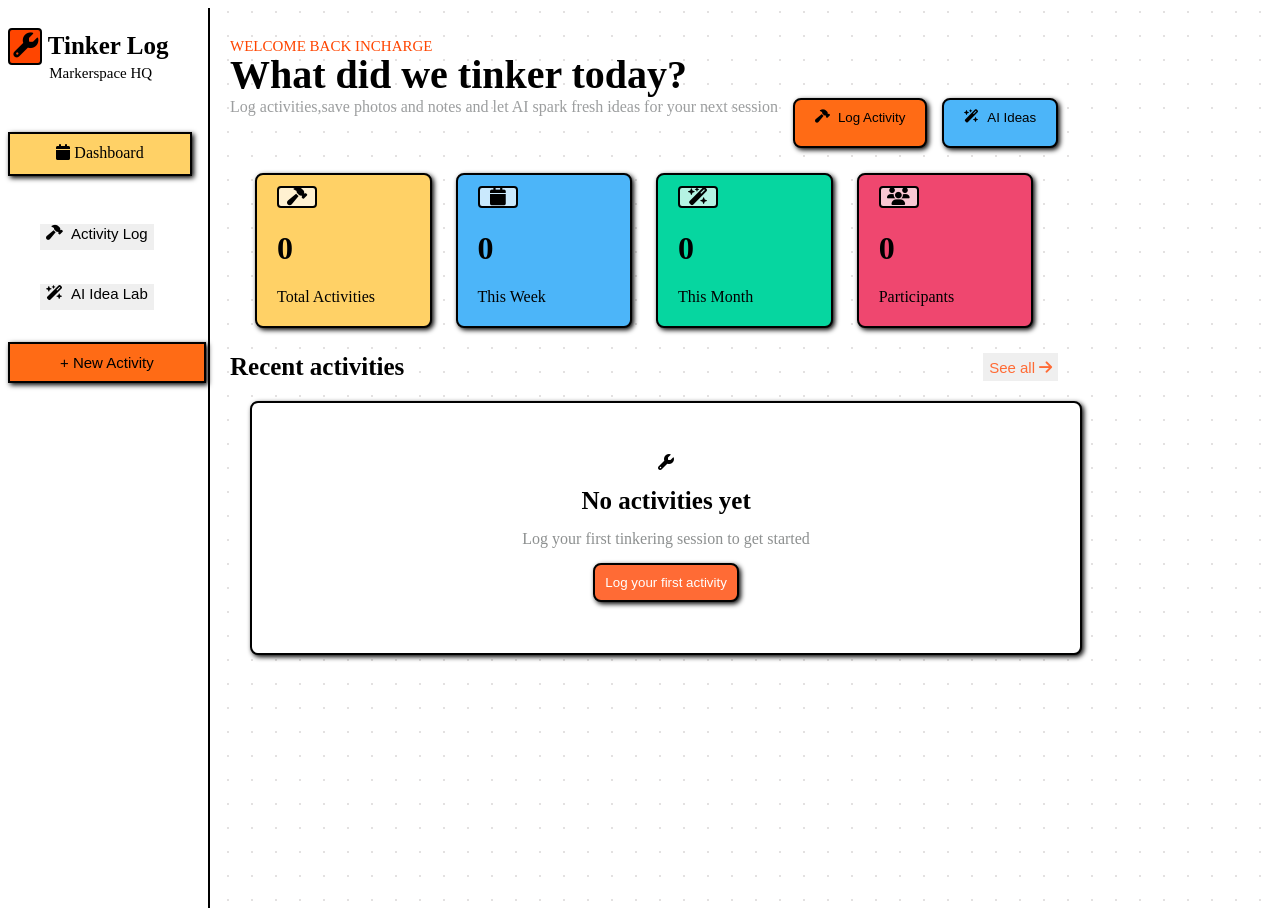
<file: index.html>
<!DOCTYPE html>
<html lang="en">
<head>
<meta charset="UTF-8">
<meta name="viewport" content="width=device-width, initial-scale=1.0">
<title>Responsive Dashboard</title>
<link rel="preconnect" href="https://fonts.googleapis.com">
<link rel="preconnect" href="https://fonts.gstatic.com" crossorigin>

<link rel="stylesheet" href="templatecss.css">

    <meta charset="UTF-8">
    <meta name="viewport" content="width=device-width, initial-scale=1.0">

    <link rel="preconnect" href="https://fonts.googleapis.com">
    <link rel="preconnect" href="https://fonts.gstatic.com" crossorigin>

    <link href="https://fonts.googleapis.com/css2?family=Poppins:wght@100;200;300;400;500;600;700;800;900&display=swap" rel="stylesheet">
<link rel="stylesheet" href="https://cdnjs.cloudflare.com/ajax/libs/font-awesome/6.7.2/css/all.min.css">
</head>
<body>
    <div class="page">
    
         <aside class="sidebar">
            <div class="heading">
             <div id="tinkerlog" style="font-weight: bolder;"><i class="fa-solid fa-wrench"></i>  Tinker Log</div>
             <div id="marker">Markerspace HQ</div>
            </div>
            <div class="dashboard">

            <p><i class="fa-solid fa-calendar"></i> Dashboard</p>
            <button id="sidebutton1"><i class="fa-solid fa-hammer"></i>Activity Log</button>
            <button id="sidebutton2"><i class="fa-solid fa-wand-magic-sparkles"></i>AI Idea Lab</button>
            <button id="newactivity">+ New Activity</button>

            </div>
            
         </aside>

         <div class="main">
            <div id="welcome">WELCOME BACK INCHARGE</div>
           <div id="tinker">What did we tinker today?</div> 
         
         
         <div class="logactivities">
            <div style="font-weight: lighter;color: rgb(156, 158, 159);">Log activities,save photos and notes and let AI spark fresh ideas for your next session</div>
            
                <button id="button1logactivities"><i class="fa-solid fa-hammer"></i>Log Activity</button>
                <button id="button2logactivities"><i class="fa-solid fa-wand-magic-sparkles"></i>AI Ideas</button>
    
        </div>
        <div class="boxes">
        <div id="totalactivities"><i class="fa-solid fa-hammer"></i><h1>0</h1>Total Activities</div>
        <div id="thisweek"><i class="fa-solid fa-calendar"></i><h1>0</h1>This Week</div>
        <div id="thismonth"><i class="fa-solid fa-wand-magic-sparkles"></i><h1>0</h1>This Month</div>
        <div id="participants"><i class="fa-solid fa-users"></i><h1>0</h1>Participants</div>
         </div>
    
         <div class="recentactivities">
            <div style="font-size:25px;font-weight: bolder;">Recent activities</div>
            <button>See all <i class="fa-solid fa-arrow-right"></i></button>
         </div>

         <div class="recenttab">
            <div><i class="fa-solid fa-wrench"></i></div>
            <div id="noactivities">No activities yet</div>
            <div id="firsttinker">Log your first tinkering session to get started</div>
            <button>Log your first activity</button>
         </div>

    </div>
    </div>
</body>
</html>
</file>
<file: templatecss.css>
body{
    background: radial-gradient(rgb(227, 225, 225) 1px,transparent 1px);
    background-size: 24px 24px;
}



.page{
    display:flex;
}

.sidebar{
    width:200px;
    display:flex;
    flex-direction:column;
    border-right: 2px solid black;
    background: white;
    min-height:100vh;
    align-items: flex-start;
}

.heading{
    display:flex;
    flex-direction: column;
    gap:-2px;
    margin-bottom:4px;
    text-align: center;
}

#tinkerlog{
    font-size:25px;
}

#marker{
    font-size: 15px;
    margin-left: 25px;
}
.sidebar button{
    border:none;
    font-size: 15px;
}

.dashboard{
    display:flex;
    flex-direction:column;
    gap:30px;
    margin-top:30px;
    align-items: flex-start;
}

#tinkerlog i{
    border:2px solid black;
    border-radius: 4px;
    height:30px;
    width:30px;
    background-color: orangered;
    text-align: center;
    margin-top:20px;
    padding-top:3px;
}

.dashboard p{
    background-color: #ffd166;
    border: 2px solid black;
    box-shadow: 2px 2px 5px black;
    height:30px;
    width:180px;
    padding-top: 10px;
    text-align: center;
    
}

#newactivity{
    background-color: #ff6b15;
    border: 2px solid black;
    box-shadow: 2px 2px 5px black;
    padding:10px 50px 10px 50px;
}

.main{
    margin-left:20px;
    margin-top:30px;
}

#welcome{
    color:orangered;
    font-size:15px;
}

#tinker{
    font-size:40px;
    margin-top:-4px;
    font-weight: bolder;
}



#sidebutton1{
    display: flex;
    gap:8px;
}

#sidebutton2{
    display: flex;
    gap:8px;
}


#button1logactivities{
    background-color: #ff6b15;
    border: 2px solid black;
    box-shadow: 2px 2px 5px black;
    padding:10px 20px ;
    display: flex;
    gap:8px;
    height:50px;
    border-radius: 8px;
}

#button2logactivities{
    background-color: #4cb5f9;
    border: 2px solid rgb(0, 0, 0);
    box-shadow: 2px 2px 5px black;
    padding:10px 20px ;
    display: flex;
    gap:8px;
    flex-wrap:nowrap;
    height:50px;
    border-radius: 8px;
}

.boxes{
    display:grid;
    grid-template-columns:repeat(4,1fr);
    gap:24px;
    margin:25px;
}



#totalactivities,
#thisweek,
#thismonth,
#participants{
    height: 155px;
    padding: 20px;
    border: 2px solid black;
    border-radius: 8px;
    box-shadow: 2px 2px 5px black;
    display: flex;
    flex-direction: column;
    justify-content: flex-end;
    box-sizing: border-box;
}

.recentactivities{
    display:flex;
    width:100%;
    justify-content: space-between;
}

.recentactivities button{
    border:none;
    color:#ff6b35;
    font-size: 15px;
}

.recenttab{
    background-color: white;
    width:100%;
    height:250px;
    margin:20px;
    border: 2px solid black;
    box-shadow: 2px 2px 5px black;
    border-radius:8px;
    display:flex;
    flex-direction: column;
    justify-content: center;
    align-items: center;
    gap:15px;
}

#noactivities{
    font-size: 25px;
    font-weight: bolder;
}

#firsttinker{
    font-weight: 30;
    color: rgb(141, 144, 144);
}

.recenttab button{
    background-color: #ff6b35;
    border: 2px solid black;
    box-shadow: 2px 2px 5px black;
    padding:10px 10px 10px 10px;
    border-radius:8px;
    color: white;
}

.boxes i{
    width:36px;
    height:36px;

    display:flex;
    align-items:center;
    justify-content:center;

    border:2px solid black;
    border-radius:4px;
    background:#ffffffb3;

    font-size:18px;
}

#totalactivities p{
    white-space: nowrap;
    margin:0px;
}



.logactivities {
    display: flex;
    gap: 15px;
}

#sidebutton1{
    transition: transform 0.3s ease,box-shadow 0.3s ease;
    height:30px;
    border:2px solid white;
    margin-left:30px;
}

#sidebutton2{
    transition: transform 2s ease,box-shadow 2s ease;
    height:30px;
    border:2px solid white;
    margin-left:30px;
}

#sidebutton1 :hover {
    background-color: rgb(221, 221, 16);
}

#sidebutton2 :hover {
    background-color: rgb(221, 221, 16);
}

#totalactivities{
    transition:transform 0.3s ease,box-shadow 0.3s ease;
    background-color: #ffd166;
}

#totalactivities:hover{
    transform: translateY(-2px) scale(1.01);
    box-shadow: 0 10px 20px rgba(0,0,0,0.3);
}

#thisweek{
    transition:transform 0.3s ease,box-shadow 0.3s ease;
    background-color: #4cb5f9;
}

#thisweek:hover{
    transform: translateY(-2px) scale(1.01);
    box-shadow: 0 10px 20px rgba(0,0,0,0.3);
}

#thismonth{
    transition:transform 0.3s ease,box-shadow 0.3s ease;
    background-color: #06d6a0;
}

#thismonth:hover{
    transform: translateY(-2px) scale(1.01);
    box-shadow: 0 10px 20px rgba(0,0,0,0.3);
}

#participants{
    transition:transform 0.3s ease,box-shadow 0.3s ease;
    background-color: #ef476f;
}

#participants:hover{
    transform: translateY(-2px) scale(1.01);
    box-shadow: 0 10px 20px rgba(0,0,0,0.3);
}

.logactivities button{
    transition:transform 0.3s ease,box-shadow 0.3s ease;
}

.logactivities button:hover{
    transform: translateY(-2px) scale(1.01);
    box-shadow: 0 10px 20px rgba(0,0,0,0.3);
}

.recenttab button{
    transition:transform 0.3s ease,box-shadow 0.3s ease;
}

.recenttab button:hover{
    transform: translateY(-2px) scale(1.01);
    box-shadow: 0 10px 20px rgba(0,0,0,0.3);
}

.dashboard button{
    transition:transform 0.3s ease,box-shadow 0.3s ease;
}

.dashboard button:hover{
    transform: translateY(-2px) scale(1.01);
    box-shadow: 0 10px 20px rgba(0,0,0,0.3);
}

@media (max-width: 900px){
    .boxes{
        grid-template-columns: repeat(2, 1fr);
    }
}
</file>
